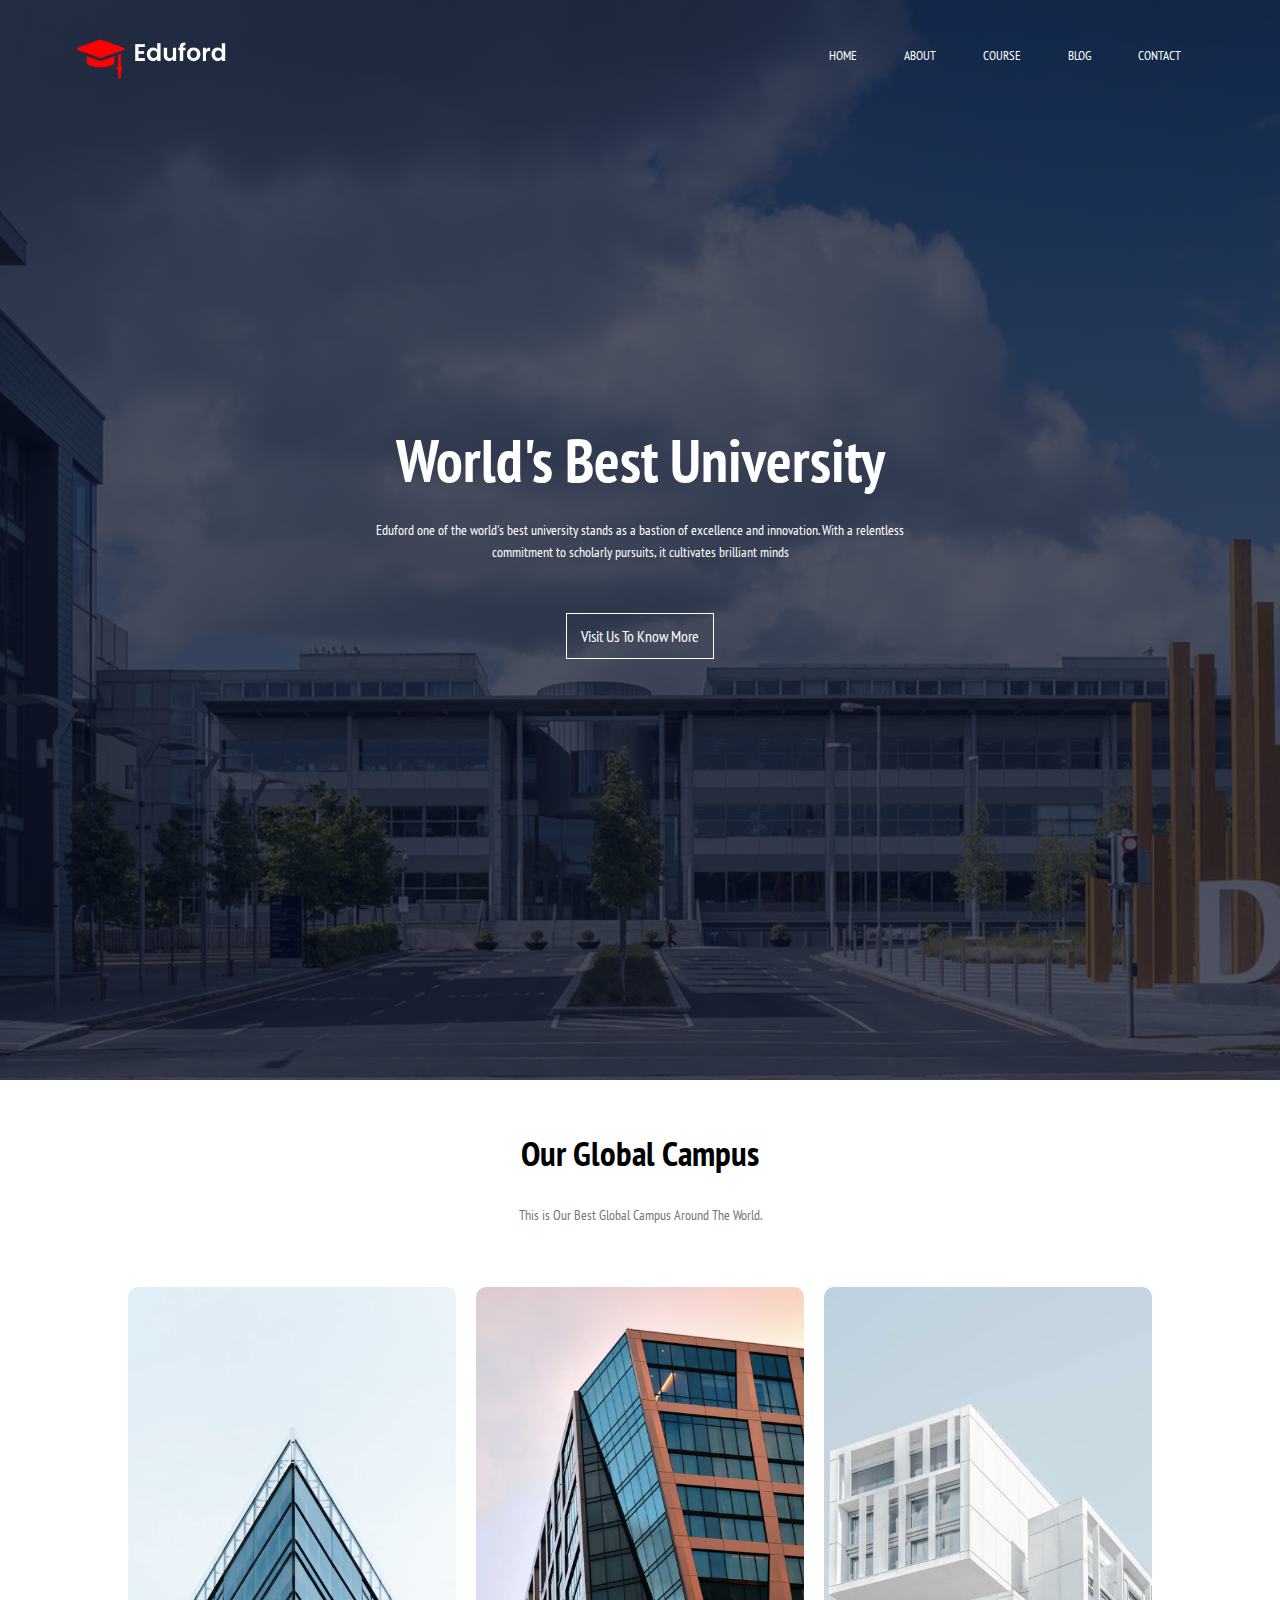
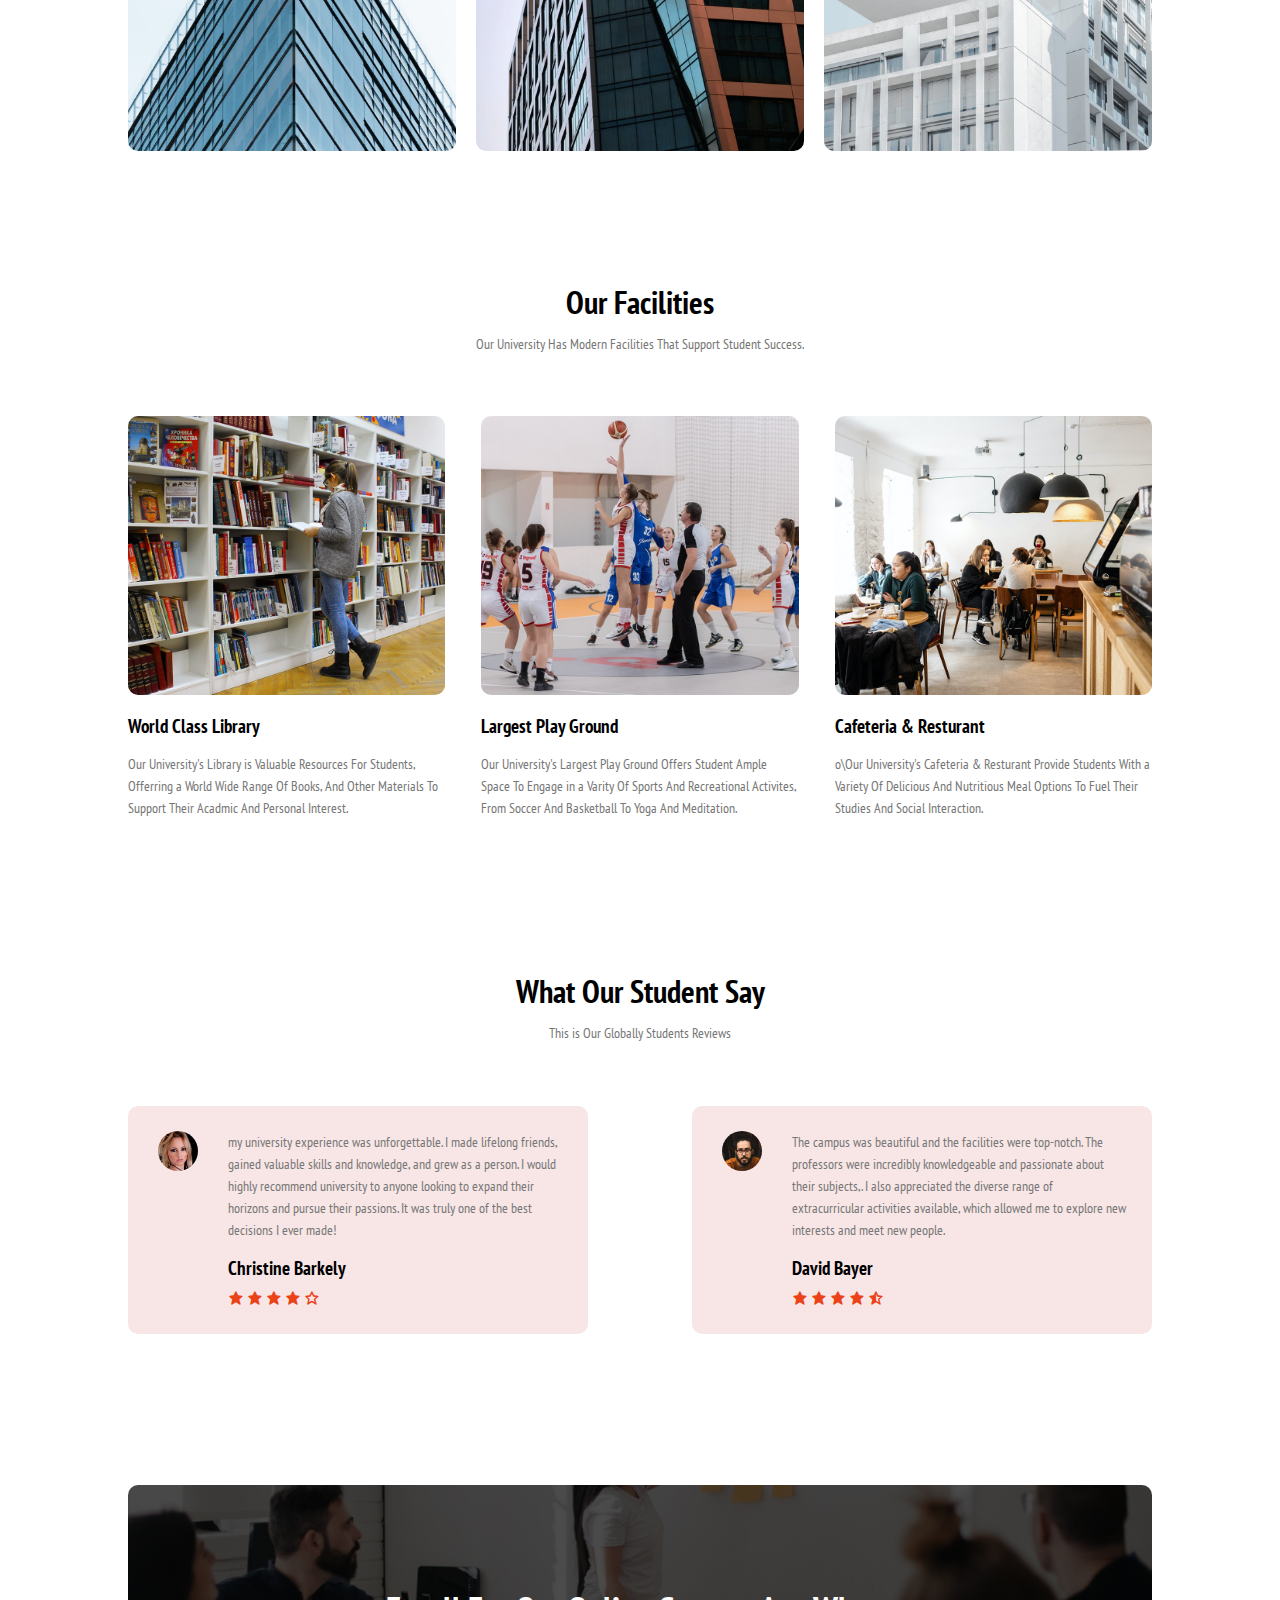
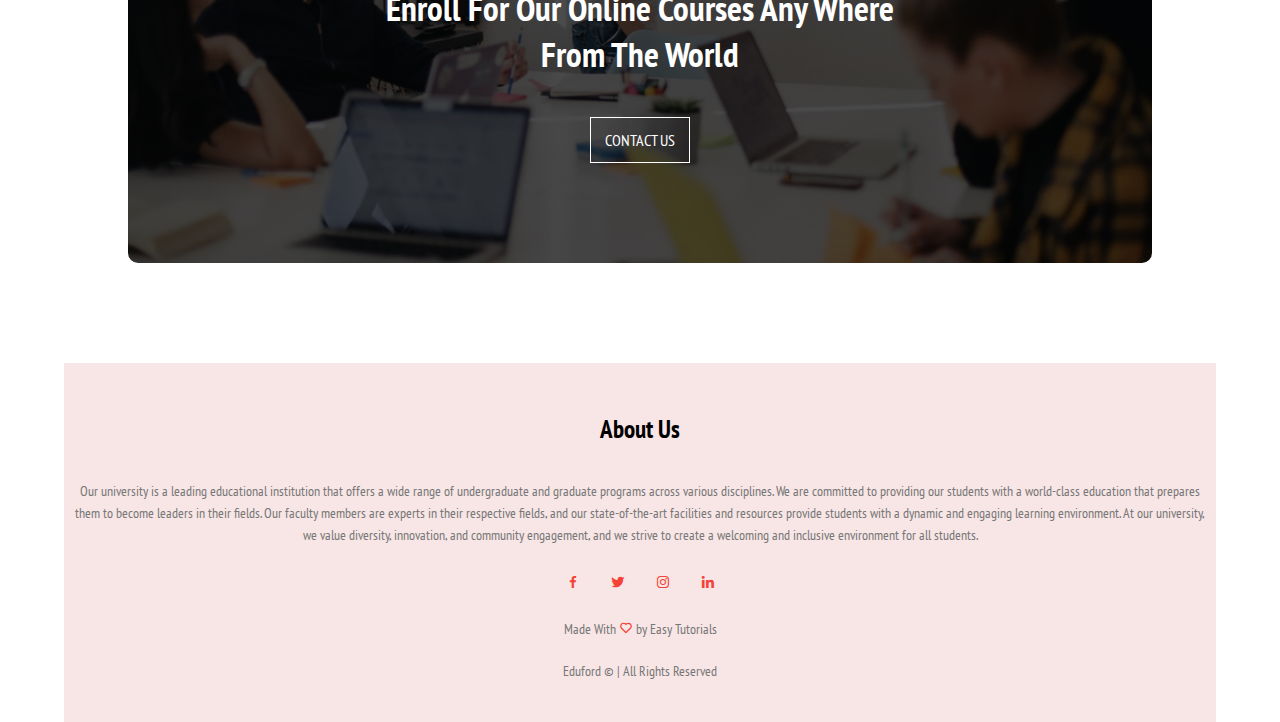
<file: index.html>
<!DOCTYPE html>
<html lang="en">

<head>
    <meta charset="UTF-8">
    <meta name="viewport" content="width=device-width, initial-scale=1.0">
    <link rel="stylesheet" href="index.css">
    <link rel="stylesheet" href="https://cdn.jsdelivr.net/npm/boxicons@latest/css/boxicons.min.css">
    <link href="https://fonts.googleapis.com/css2?family=PT+Sans+Narrow:wght@400;700&family=Roboto&display=swap"
        rel="stylesheet">
    <title>home</title>
</head>

<body>
    <!-- home -->

    <section class="header">
        <nav>
            <a href="index.html"><img src="img/logo.png" class="logo"></a>

            <ul class="navlist">
                <li><a href="index.html" target="_blank">HOME</a></li>
                <li><a href="about.html" target="_blank">ABOUT</a></li>
                <li><a href="course.html" target="_blank">COURSE</a></li>
                <li><a href="blog.html" target="_blank">BLOG</a></li>
                <li><a href="Contact.html" target="_blank">CONTACT</a></li>
            </ul>
            <div class="bx bx-menu" id="menu-icon"></div>
        </nav>

        <div class="text-box">
            <h1>World's Best University</h1>
            <p> Eduford one of the world's best university stands as a bastion of excellence and innovation. With a
                relentless
                <br> commitment to scholarly pursuits, it cultivates brilliant minds
            </p>
            <a href="" class="hero-btn"> Visit Us To Know More</a>
        </div>
    </section>

    <!-- home end -->





    <!-- campus -->
    <section class="campus">
        <h1>Our Global Campus</h1>
        <p>This is Our Best Global Campus Around The World.</p>

        <div class="row">
            <div class="campus-col">
                <img src="img/london.png" alt="london">
                <div class="layer">
                    <h3>LONDON</h3>
                </div>
            </div>
            <div class="campus-col">
                <img src="img/newyork.png" alt="london">
                <div class="layer">
                    <h3>NEW YORK</h3>
                </div>
            </div>
            <div class="campus-col">
                <img src="img/washington.png" alt="london">
                <div class="layer">
                    <h3>WASHINGTON</h3>
                </div>
            </div>
        </div>
    </section>


    <!-- facilities -->


    <section class="facilites">
        <h1>Our Facilities</h1>
        <p>Our University Has Modern Facilities That Support Student Success.</p>
        <div class="row">
            <div class="faci-col">
                <img src="img/library.png" alt="">
                <h3>World Class Library</h3>
                <p>Our University's Library is Valuable Resources For Students, Offerring a World Wide
                    Range Of Books, And Other Materials To Support Their Acadmic And Personal Interest.
                </p>
            </div>
            <div class="faci-col">
                <img src="img/basketball.png" alt="">
                <h3>Largest Play Ground</h3>
                <p>Our University's Largest Play Ground Offers Student Ample Space To Engage in a Varity Of
                    Sports And Recreational Activites, From Soccer And Basketball To Yoga And Meditation.
                </p>
            </div>
            <div class="faci-col">
                <img src="img/cafeteria.png" alt="">
                <h3>Cafeteria & Resturant</h3>
                <p>o\Our University's Cafeteria & Resturant Provide Students With a Variety Of Delicious And
                    Nutritious Meal Options To Fuel Their Studies And Social Interaction.
                </p>
            </div>
        </div>

    </section>




    <section class="test">
        <h1>What Our Student Say</h1>
        <p>This is Our Globally Students Reviews</p>

        <div class="row">
            <div class="test-col">
                <img src="img/user1.jpg" alt="">
                <div>
                    <p>my university experience was unforgettable. I made lifelong friends, gained valuable skills and
                        knowledge, and grew as a person. I would highly recommend university to anyone looking to expand
                        their horizons and pursue their passions. It was truly one of the best decisions I ever made!
                    </p>
                    <h3>Christine Barkely</h3>

                    <i class='bx bxs-star'></i>
                    <i class='bx bxs-star'></i>
                    <i class='bx bxs-star'></i> 
                    <i class='bx bxs-star'></i>
                    <i class='bx bx-star'></i>
                </div>
            </div>

            <div class="test-col">
                <img src="img/user2.jpg" alt="">
                <div>
                    <p> The campus was beautiful and the facilities were top-notch.
                        The professors were incredibly knowledgeable and passionate about their subjects,. I also appreciated the diverse range
                        of extracurricular activities available, which allowed me to explore new interests and meet new
                        people.

                    </p>
                    <h3>David Bayer</h3>
                    <i class='bx bxs-star'></i>
                    <i class='bx bxs-star'></i>
                    <i class='bx bxs-star'></i>
                    <i class='bx bxs-star'></i>
                    <i class='bx bxs-star-half'></i>
                </div>
            </div>
        </div>
    </section>



    <!-- cta -->
    <section class="cta">
        <h1>Enroll For Our Online Courses Any Where <br> From The World</h1>
        <a href="" class="hero-btn">CONTACT US</a>
    </section>


    <!-- footer -->
    <section class="footer">
        <h4>About Us</h4>
        <p>Our university is a leading educational institution that offers a wide range of undergraduate and graduate
            programs across various disciplines. We are committed to providing our students with a world-class education
            that prepares them to become leaders in their fields. Our faculty members are experts in their respective
            fields, and our state-of-the-art facilities and resources provide students with a dynamic and engaging
            learning environment. At our university, we value diversity, innovation, and community engagement, and we
            strive to create a welcoming and inclusive environment for all students.</p>
        <div class="icons">
            <i class='bx bxl-facebook'></i>
            <i class='bx bxl-twitter'></i>
            <i class='bx bxl-instagram'></i>
            <i class='bx bxl-linkedin'></i>
        </div>
        <p>Made With <i class='bx bx-heart'></i> by Easy Tutorials</p>
        <p>Eduford &copy; | All Rights Reserved</p>
    </section>

</body>
<script src="js/script.js"></script>

</html>
</file>
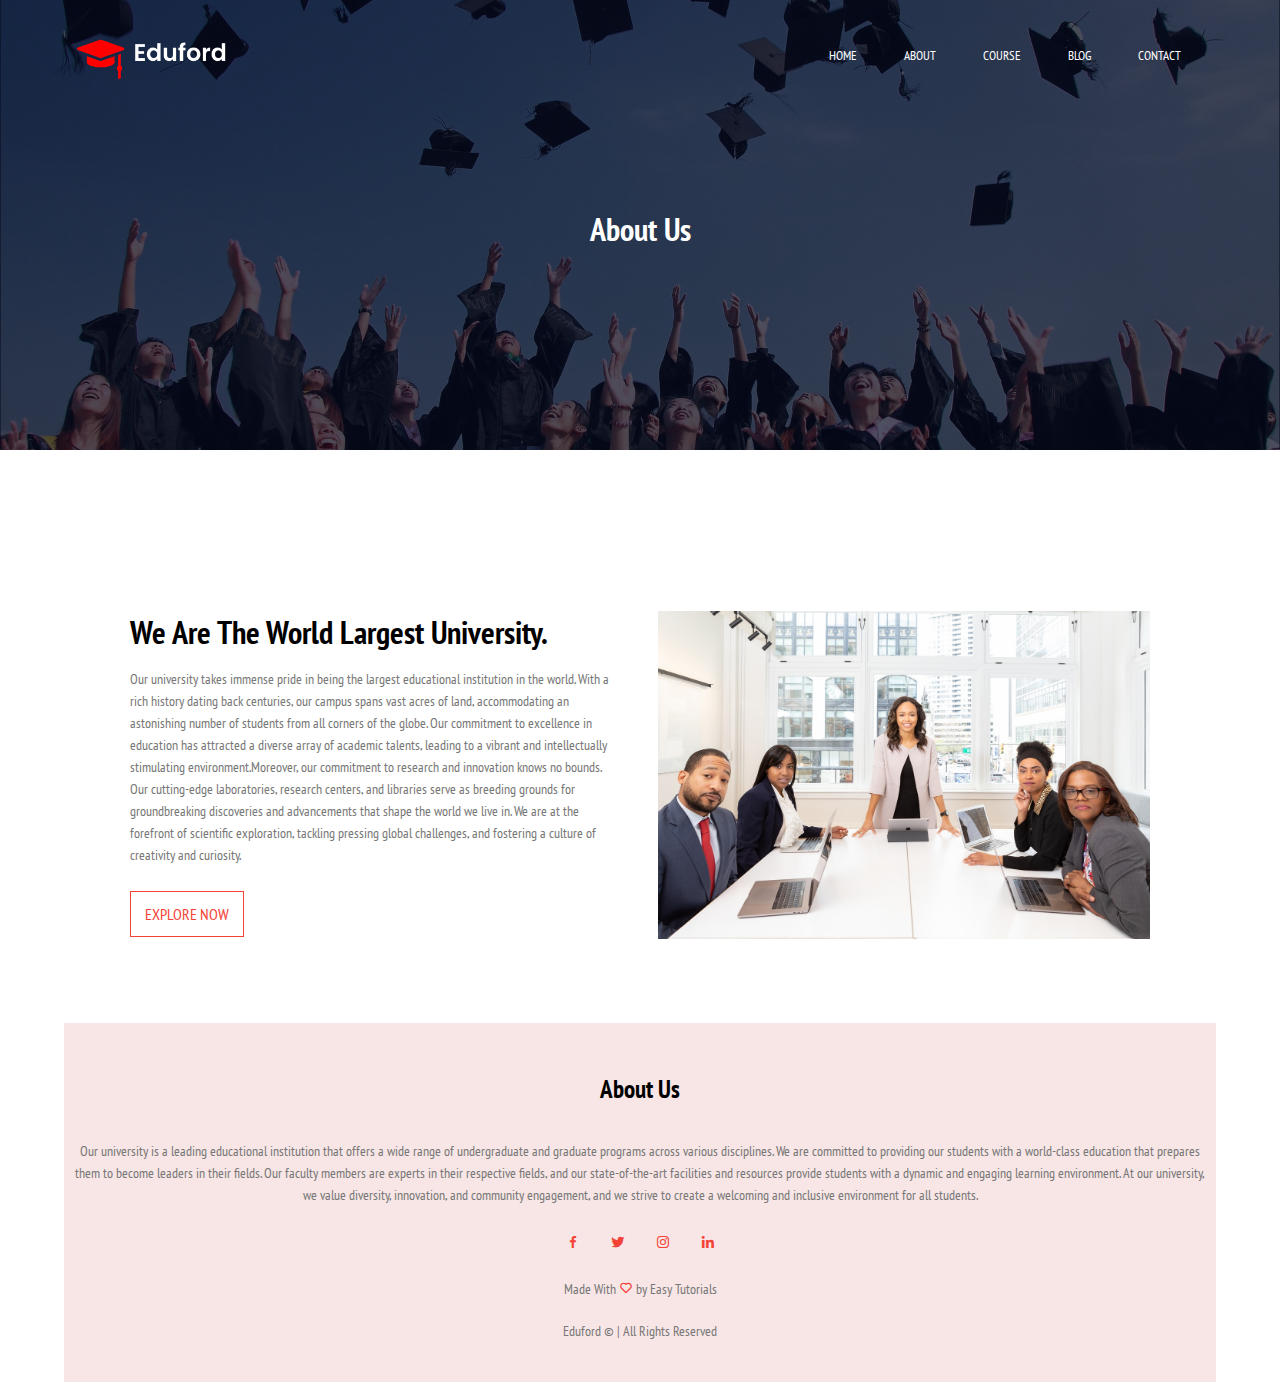
<file: about.html>
<!DOCTYPE html>
<html lang="en">

<head>
    <meta charset="UTF-8">
    <meta name="viewport" content="width=device-width, initial-scale=1.0">
    <link rel="stylesheet" href="index.css">
    <link rel="stylesheet" href="https://cdn.jsdelivr.net/npm/boxicons@latest/css/boxicons.min.css">
    <link href="https://fonts.googleapis.com/css2?family=PT+Sans+Narrow:wght@400;700&family=Roboto&display=swap"
        rel="stylesheet">
    <title>about</title>
</head>

<body>
    <!-- home -->

    <section class="sub-header">
        <nav>
            <a href="about.html"><img src="img/logo.png" class="logo"></a>

            <ul class="navlist">
                <li><a href="index.html" target="_blank">HOME</a></li>
                <li><a href="about.html" target="_blank">ABOUT</a></li>
                <li><a href="course.html" target="_blank">COURSE</a></li>
                <li><a href="blog.html" target="_blank">BLOG</a></li>
                <li><a href="Contact.html" target="_blank">CONTACT</a></li>
            </ul>

            <div class="bx bx-menu" id="menu-icon"></div>
        </nav>
        <h1>About Us</h1>
    </section>

    <!-- abou end -->

    <!-- abt content -->

    <section class="about-us">
        <div class="row">

            <div class="abt-col">
                <h1>We Are The World Largest University.</h1>
                <P>Our university takes immense pride in being the largest educational institution in the world. With a
                    rich history dating back centuries, our campus spans vast acres of land, accommodating an
                    astonishing number of students from all corners of the globe. Our commitment to excellence in
                    education has attracted a diverse array of academic talents, leading to a vibrant and intellectually
                    stimulating environment.Moreover, our commitment to research and innovation knows no bounds. Our
                    cutting-edge laboratories, research centers, and libraries serve as breeding grounds for
                    groundbreaking discoveries and advancements that shape the world we live in. We are at the forefront
                    of scientific exploration, tackling pressing global challenges, and fostering a culture of
                    creativity and curiosity.</P>
                <a href="" class="hero-btn red-btn">EXPLORE NOW</a>
            </div>
            <div class="abt-col">
                <img src="img/about.jpg" alt="">

            </div>
        </div>

    </section>





    <!-- footer -->
    <section class="footer">
        <h4>About Us</h4>
        <p>Our university is a leading educational institution that offers a wide range of undergraduate and graduate
            programs across various disciplines. We are committed to providing our students with a world-class education
            that prepares them to become leaders in their fields. Our faculty members are experts in their respective
            fields, and our state-of-the-art facilities and resources provide students with a dynamic and engaging
            learning environment. At our university, we value diversity, innovation, and community engagement, and we
            strive to create a welcoming and inclusive environment for all students.</p>
        <div class="icons">
            <i class='bx bxl-facebook'></i>
            <i class='bx bxl-twitter'></i>
            <i class='bx bxl-instagram'></i>
            <i class='bx bxl-linkedin'></i>
        </div>
        <p>Made With <i class='bx bx-heart'></i> by Easy Tutorials</p>
        <p>Eduford &copy; | All Rights Reserved</p>
    </section>

</body>
<script src="js/script.js"></script>

</html>
</file>
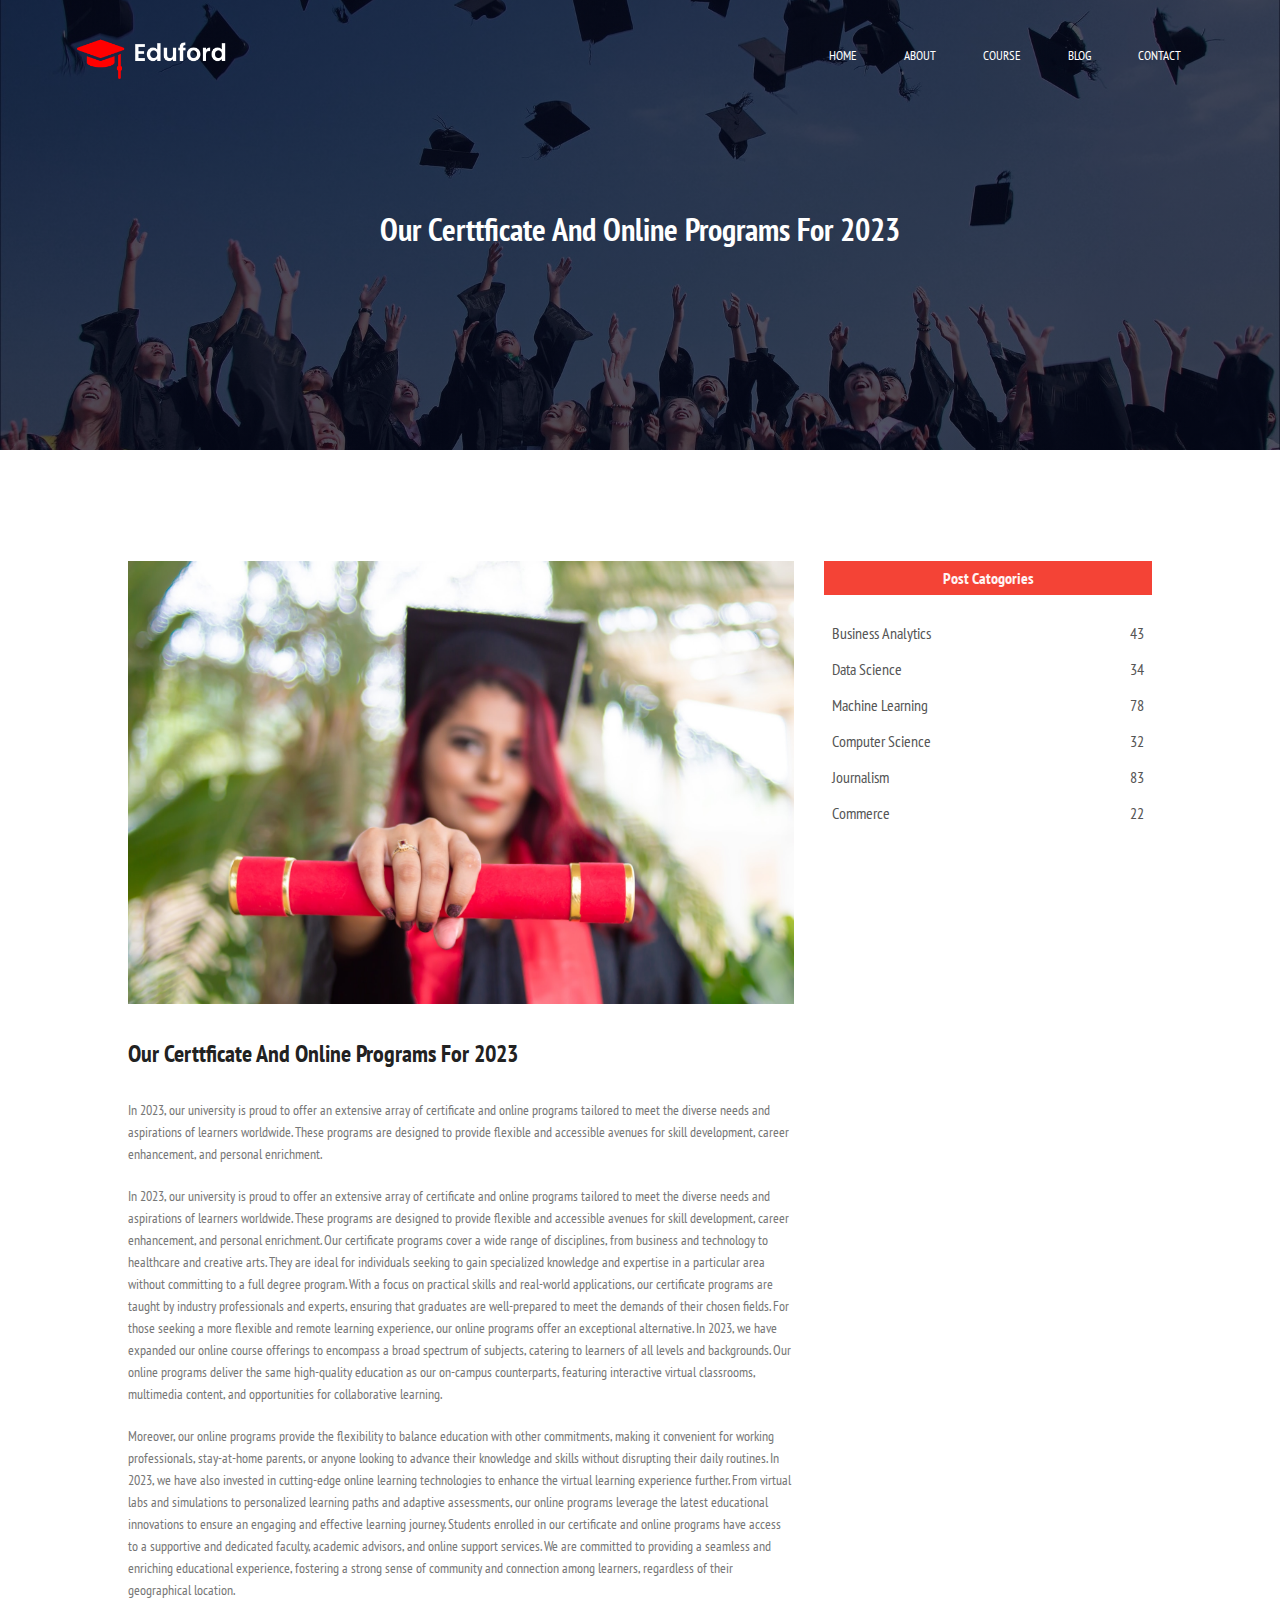
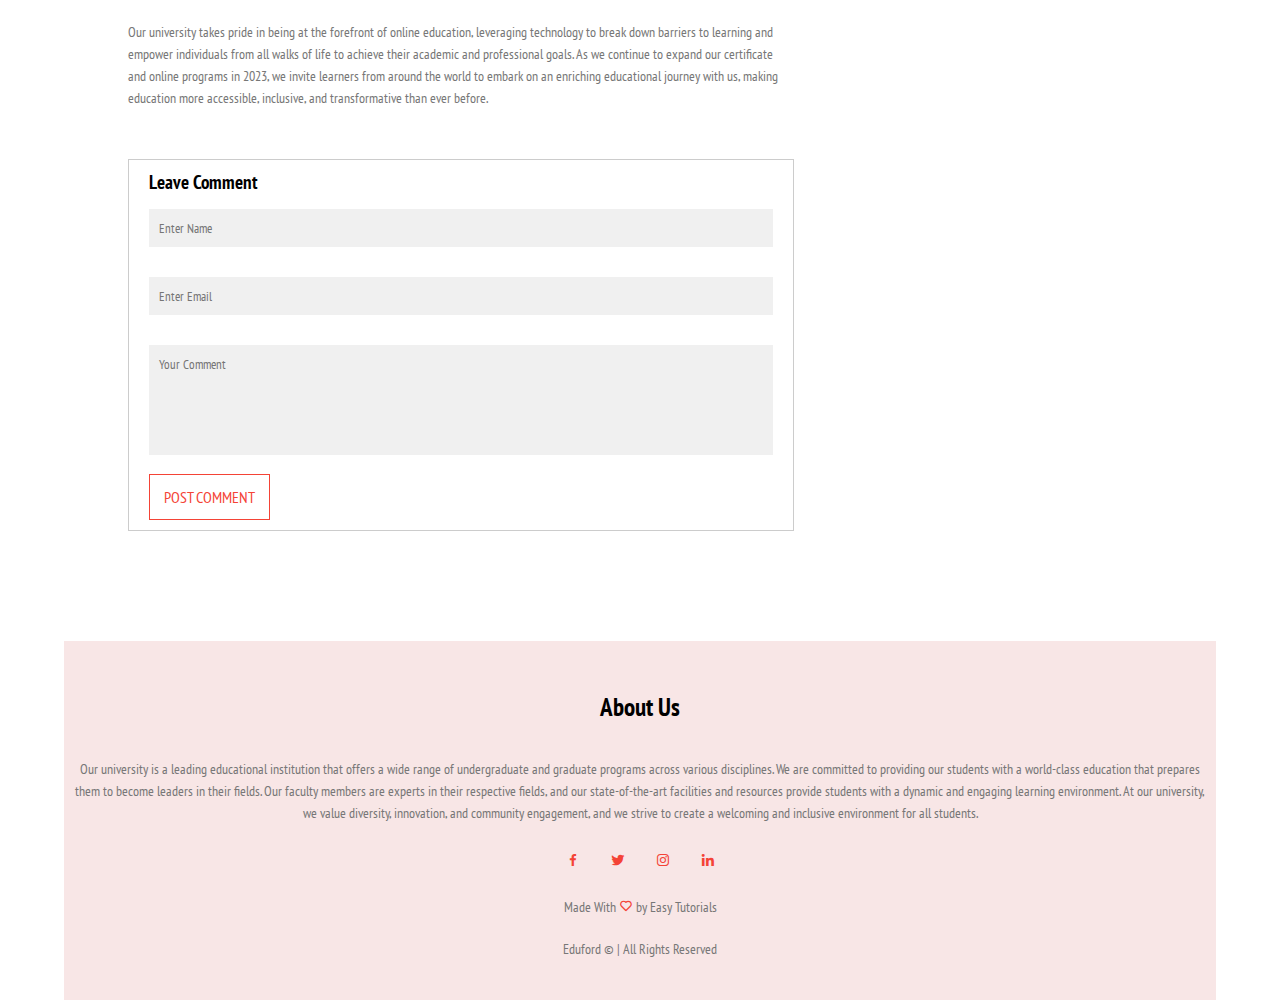
<file: blog.html>
<!DOCTYPE html>
<html lang="en">

<head>
    <meta charset="UTF-8">
    <meta name="viewport" content="width=device-width, initial-scale=1.0">
    <link rel="stylesheet" href="index.css">
    <link rel="stylesheet" href="https://cdn.jsdelivr.net/npm/boxicons@latest/css/boxicons.min.css">
    <link href="https://fonts.googleapis.com/css2?family=PT+Sans+Narrow:wght@400;700&family=Roboto&display=swap"
        rel="stylesheet">
    <title>blog</title>
</head>

<body>
    <!-- home -->

    <section class="sub-header">
        <nav>
            <a href="course.html"><img src="img/logo.png" class="logo"></a>

            <ul class="navlist">
                <li><a href="index.html" target="_blank">HOME</a></li>
                <li><a href="about.html" target="_blank">ABOUT</a></li>
                <li><a href="course.html" target="_blank">COURSE</a></li>
                <li><a href="blog.html" target="_blank">BLOG</a></li>
                <li><a href="Contact.html" target="_blank">CONTACT</a></li>
            </ul>
            <div class="bx bx-menu" id="menu-icon"></div>
        </nav>
        <h1>Our Certtficate And Online Programs For 2023</h1>
    </section>


    <!-- blog page content -->

    <div class="blog-content">
        <div class="row">
            <div class="blog-left">
                <img src="img/certificate.jpg" alt="">
                <h2>Our Certtficate And Online Programs For 2023</h2>

                <p> In 2023, our university is proud to offer an extensive array of certificate and online programs
                    tailored to meet the diverse needs and aspirations of learners worldwide. These programs are
                    designed to provide flexible and accessible avenues for skill development, career enhancement, and
                    personal enrichment.</p>
                <br>
                <p>

                    In 2023, our university is proud to offer an extensive array of certificate and online programs
                    tailored to meet the diverse needs and aspirations of learners worldwide. These programs are
                    designed to provide flexible and accessible avenues for skill development, career enhancement, and
                    personal enrichment.

                    Our certificate programs cover a wide range of disciplines, from business and technology to
                    healthcare and creative arts. They are ideal for individuals seeking to gain specialized knowledge
                    and expertise in a particular area without committing to a full degree program. With a focus on
                    practical skills and real-world applications, our certificate programs are taught by industry
                    professionals and experts, ensuring that graduates are well-prepared to meet the demands of their
                    chosen fields.

                    For those seeking a more flexible and remote learning experience, our online programs offer an
                    exceptional alternative. In 2023, we have expanded our online course offerings to encompass a broad
                    spectrum of subjects, catering to learners of all levels and backgrounds. Our online programs
                    deliver the same high-quality education as our on-campus counterparts, featuring interactive virtual
                    classrooms, multimedia content, and opportunities for collaborative learning.
                </p>
                <br>
                <p>
                    Moreover, our online programs provide the flexibility to balance education with other commitments,
                    making it convenient for working professionals, stay-at-home parents, or anyone looking to advance
                    their knowledge and skills without disrupting their daily routines.

                    In 2023, we have also invested in cutting-edge online learning technologies to enhance the virtual
                    learning experience further. From virtual labs and simulations to personalized learning paths and
                    adaptive assessments, our online programs leverage the latest educational innovations to ensure an
                    engaging and effective learning journey.

                    Students enrolled in our certificate and online programs have access to a supportive and dedicated
                    faculty, academic advisors, and online support services. We are committed to providing a seamless
                    and enriching educational experience, fostering a strong sense of community and connection among
                    learners, regardless of their geographical location.
                </p>
                <br>
                <p>Our university takes pride in being at the forefront of online education, leveraging technology to
                    break down barriers to learning and empower individuals from all walks of life to achieve their
                    academic and professional goals.

                    As we continue to expand our certificate and online programs in 2023, we invite learners from around
                    the world to embark on an enriching educational journey with us, making education more accessible,
                    inclusive, and transformative than ever before.</p>
                <div class="comment-box">
                    <h3>Leave Comment</h3>
                    <form action="" class="comment-form">
                        <input type="text" placeholder="Enter Name">
                        <input type="email" placeholder="Enter Email">
                        <textarea rows="5" placeholder="Your Comment"></textarea>
                        <button class="hero-btn red-btn">POST COMMENT</button>
                    </form>
                </div>
            </div>

            <div class="blog-right">
                <h3>Post Catogories</h3>
                <div>
                    <span>Business Analytics</span>
                    <span>43</span>
                </div>
                <div>
                    <span>Data Science</span>
                    <span>34</span>
                </div>
                <div>
                    <span>Machine Learning</span>
                    <span>78</span>
                </div>
                <div>
                    <span>Computer Science</span>
                    <span>32</span>
                </div>
                <div>
                    <span>Journalism</span>
                    <span>83</span>
                </div>
                <div>
                    <span>Commerce</span>
                    <span>22</span>
                </div>
            </div>

        </div>
    </div>



    <!-- footer -->
    <section class="footer">
        <h4>About Us</h4>
        <p>Our university is a leading educational institution that offers a wide range of undergraduate and graduate
            programs across various disciplines. We are committed to providing our students with a world-class education
            that prepares them to become leaders in their fields. Our faculty members are experts in their respective
            fields, and our state-of-the-art facilities and resources provide students with a dynamic and engaging
            learning environment. At our university, we value diversity, innovation, and community engagement, and we
            strive to create a welcoming and inclusive environment for all students.</p>
        <div class="icons">
            <i class='bx bxl-facebook'></i>
            <i class='bx bxl-twitter'></i>
            <i class='bx bxl-instagram'></i>
            <i class='bx bxl-linkedin'></i>
        </div>
        <p>Made With <i class='bx bx-heart'></i> by Easy Tutorials</p>
        <p>Eduford &copy; | All Rights Reserved</p>
    </section>
    </section>

</body>
<script src="js/script.js"></script>

</html>
</file>
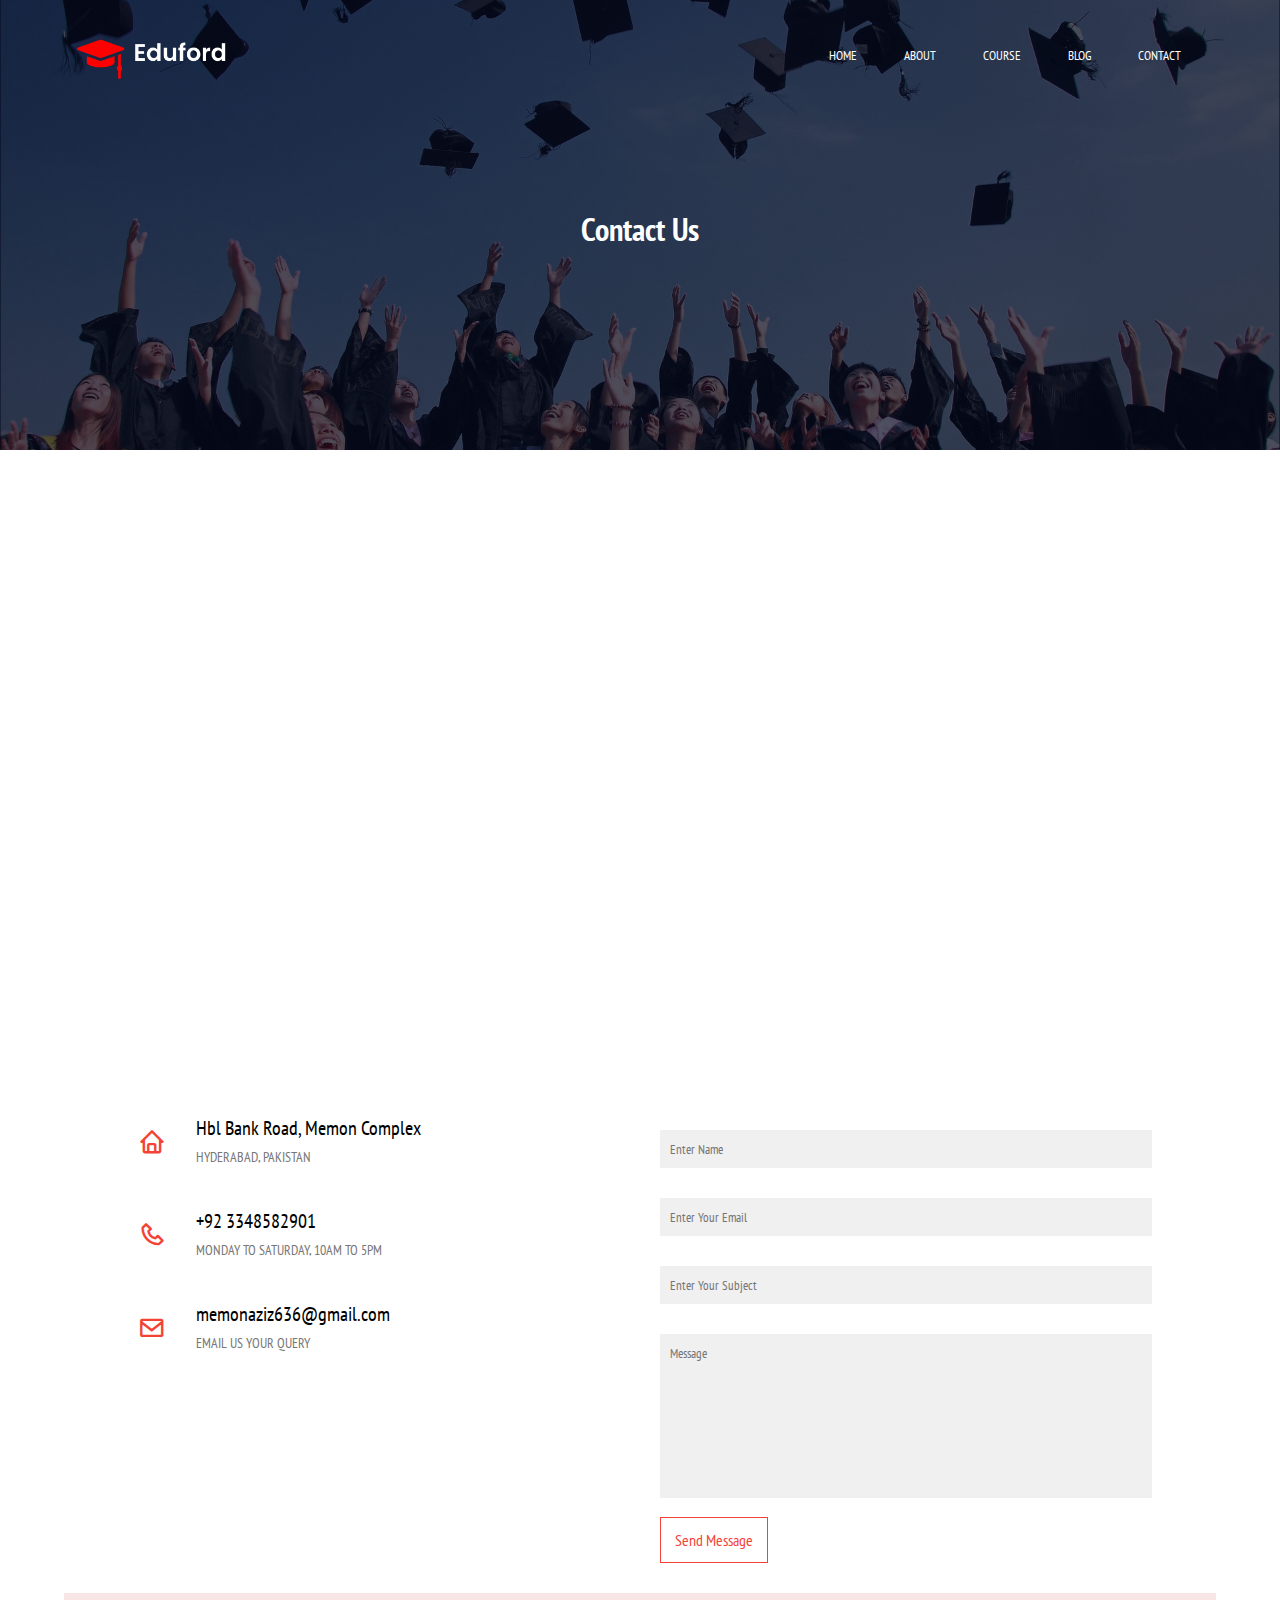
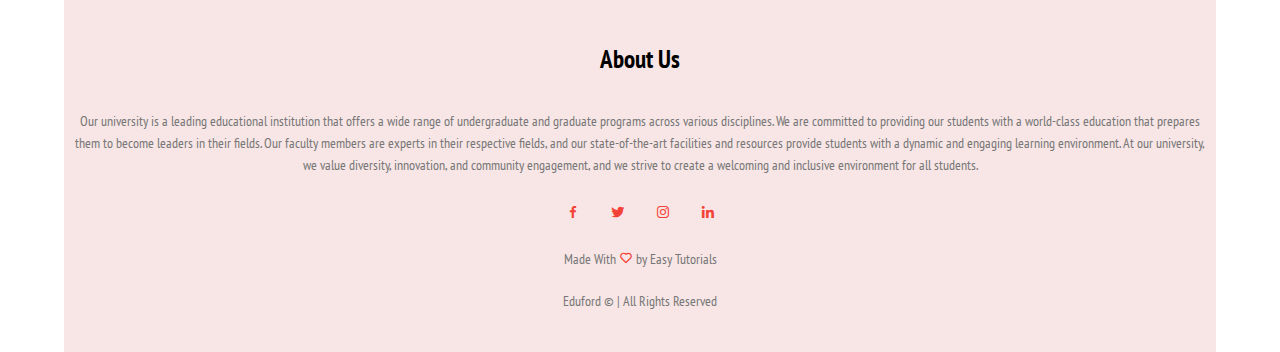
<file: contact-us.html.html>
<!DOCTYPE html>
<html lang="en">

<head>
    <meta charset="UTF-8">
    <meta name="viewport" content="width=device-width, initial-scale=1.0">
    <link rel="stylesheet" href="index.css">
    <link rel="stylesheet" href="https://cdn.jsdelivr.net/npm/boxicons@latest/css/boxicons.min.css">
    <link href="https://fonts.googleapis.com/css2?family=PT+Sans+Narrow:wght@400;700&family=Roboto&display=swap"
        rel="stylesheet">
    <title>contact</title>
</head>

<body>
    <!-- home -->

    <section class="sub-header">
        <nav>
            <a href="about.html"><img src="img/logo.png" class="logo"></a>

            <ul class="navlist">
                <li><a href="index.html" target="_blank">HOME</a></li>
                <li><a href="about.html" target="_blank">ABOUT</a></li>
                <li><a href="course.html" target="_blank">COURSE</a></li>
                <li><a href="blog.html" target="_blank">BLOG</a></li>
                <li><a href="Contact.html" target="_blank">CONTACT</a></li>
            </ul>
            <div class="bx bx-menu" id="menu-icon"></div>
        </nav>
        <h1>Contact Us</h1>
    </section>

    <section class="location">
        <iframe
            src="https://www.google.com/maps/embed?pb=!1m14!1m12!1m3!1d3604.159983152857!2d68.37241937457316!3d25.399454873480316!2m3!1f0!2f0!3f0!3m2!1i1024!2i768!4f13.1!5e0!3m2!1sen!2s!4v1689133303751!5m2!1sen!2s"
            width="600" height="450" style="border:0;" allowfullscreen="" loading="lazy"
            referrerpolicy="no-referrer-when-downgrade"></iframe>
    </section>



    <section class="cont-us">
        <div class="row">
            <div class="contact-col">
                <div>
                    <i class='bx bx-home'></i>
                    <span>
                        <h5>Hbl Bank Road, Memon Complex</h5>
                        <p>HYDERABAD, PAKISTAN</p>
                    </span>
                </div>
                <div>
                    <i class='bx bx-phone'></i>
                    <span>
                        <h5>+92 3348582901</h5>
                        <p>MONDAY TO SATURDAY, 10AM TO 5PM</p>
                    </span>
                </div>
                <div>
                    <i class='bx bx-envelope'></i>
                    <span>
                        <h5>memonaziz636@gmail.com</h5>
                        <p>EMAIL US YOUR QUERY</p>
                    </span>
                </div>
            </div>
            <div class="contact-col">
    
                <form action="" class="comment-form">
                    
                    <input type="text" placeholder="Enter Name" required>
                    <input type="email" placeholder="Enter Your Email" required>
                    <input type="text" placeholder="Enter Your Subject" required>
                    <textarea rows="8" placeholder="Message" required></textarea>
                    <a href="" class="hero-btn red-btn">Send Message</a>
                
                </form>
        </div>
    </section>












    <section class="footer">
        <h4>About Us</h4>
        <p>Our university is a leading educational institution that offers a wide range of undergraduate and graduate
            programs across various disciplines. We are committed to providing our students with a world-class education
            that prepares them to become leaders in their fields. Our faculty members are experts in their respective
            fields, and our state-of-the-art facilities and resources provide students with a dynamic and engaging
            learning environment. At our university, we value diversity, innovation, and community engagement, and we
            strive to create a welcoming and inclusive environment for all students.</p>
        <div class="icons">
            <i class='bx bxl-facebook'></i>
            <i class='bx bxl-twitter'></i>
            <i class='bx bxl-instagram'></i>
            <i class='bx bxl-linkedin'></i>
        </div>
        <p>Made With <i class='bx bx-heart'></i> by Easy Tutorials</p>
        <p>Eduford &copy; | All Rights Reserved</p>
    </section>
</body>
<script src="js/script.js"></script>

</html>
</file>
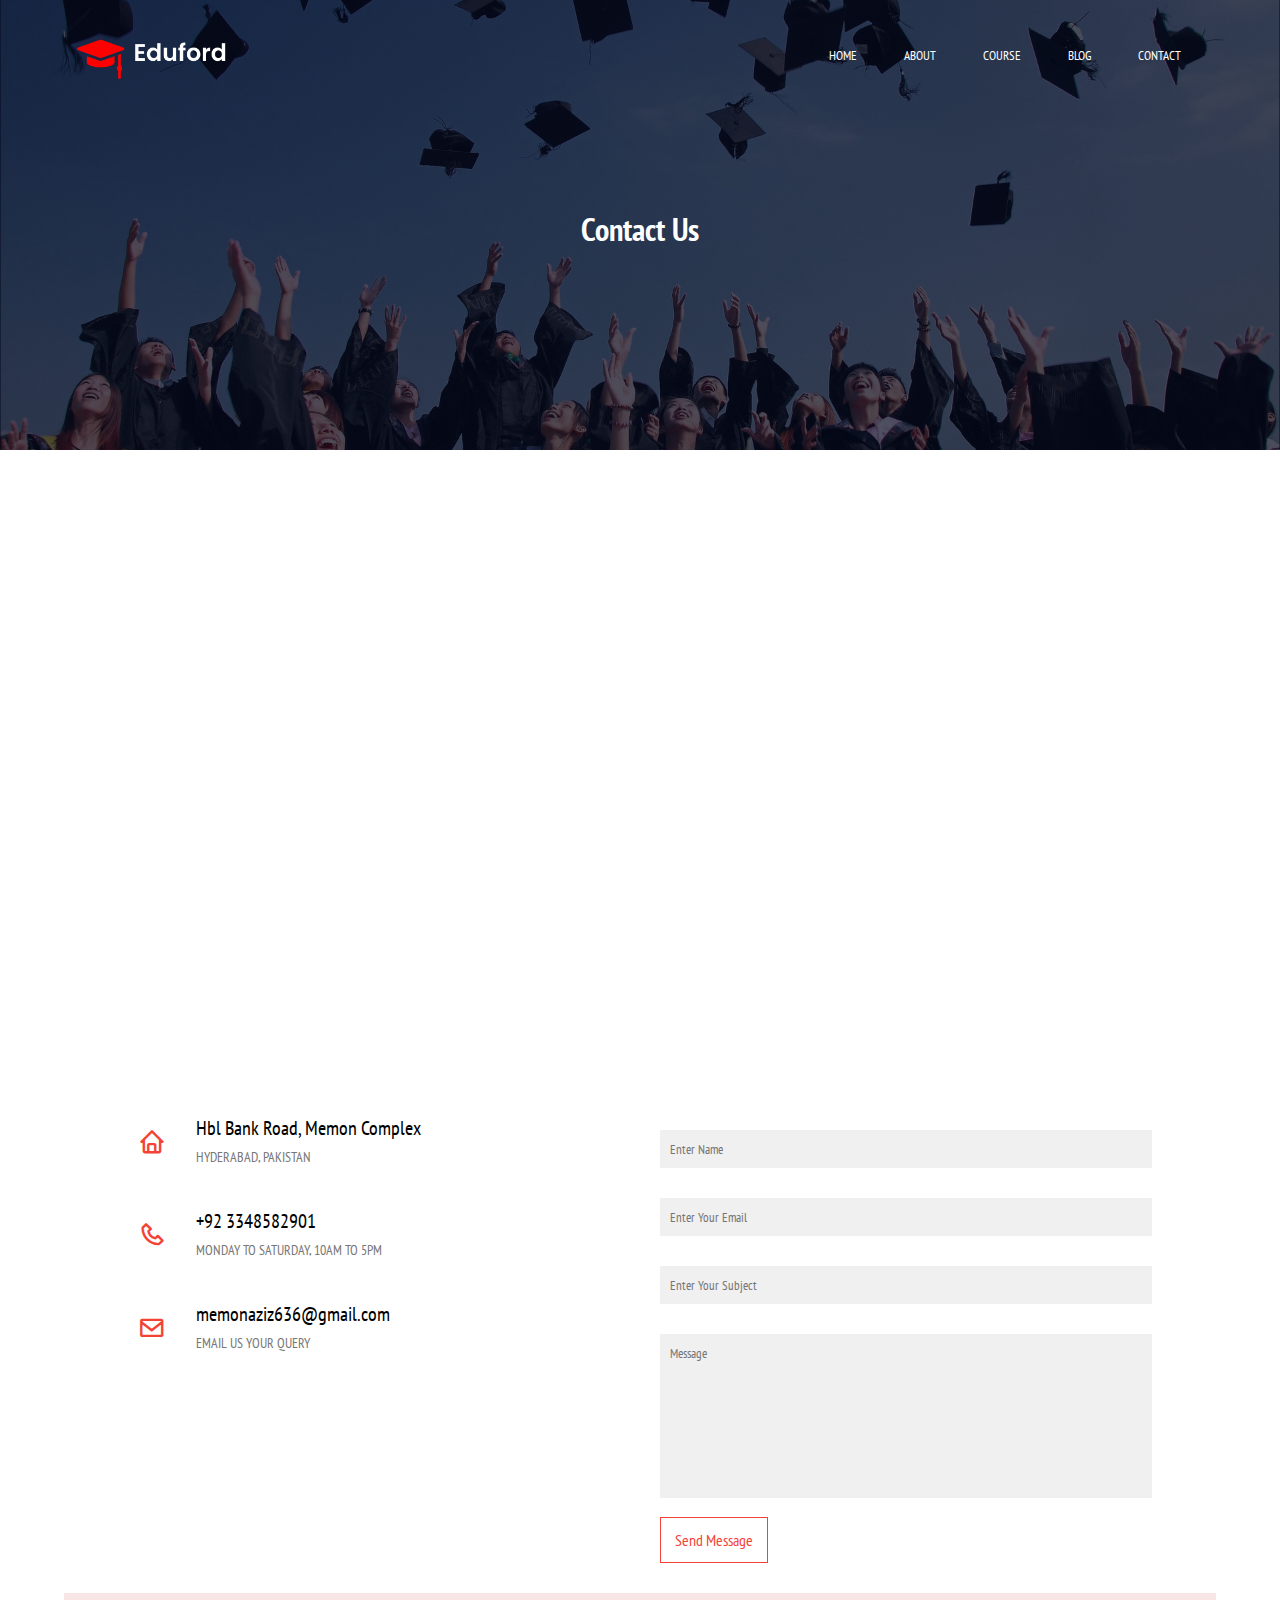
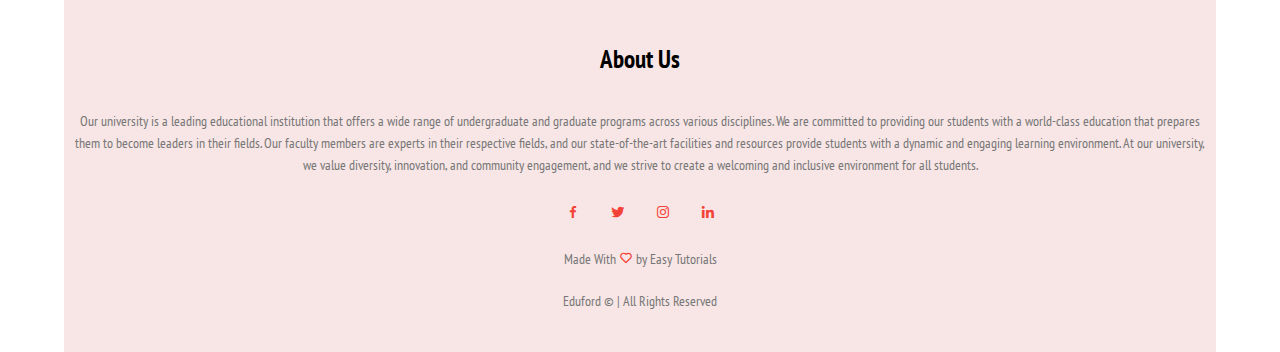
<file: contact.html>
<!DOCTYPE html>
<html lang="en">

<head>
    <meta charset="UTF-8">
    <meta name="viewport" content="width=device-width, initial-scale=1.0">
    <link rel="stylesheet" href="index.css">
    <link rel="stylesheet" href="https://cdn.jsdelivr.net/npm/boxicons@latest/css/boxicons.min.css">
    <link href="https://fonts.googleapis.com/css2?family=PT+Sans+Narrow:wght@400;700&family=Roboto&display=swap"
        rel="stylesheet">
    <title>contact</title>
</head>

<body>
    <!-- home -->

    <section class="sub-header">
        <nav>
            <a href="about.html"><img src="img/logo.png" class="logo"></a>

            <ul class="navlist">
                <li><a href="index.html" target="_blank">HOME</a></li>
                <li><a href="about.html" target="_blank">ABOUT</a></li>
                <li><a href="course.html" target="_blank">COURSE</a></li>
                <li><a href="blog.html" target="_blank">BLOG</a></li>
                <li><a href="Contact.html" target="_blank">CONTACT</a></li>
            </ul>
            <div class="bx bx-menu" id="menu-icon"></div>
        </nav>
        <h1>Contact Us</h1>
    </section>

    <section class="location">
        <iframe
            src="https://www.google.com/maps/embed?pb=!1m14!1m12!1m3!1d3604.159983152857!2d68.37241937457316!3d25.399454873480316!2m3!1f0!2f0!3f0!3m2!1i1024!2i768!4f13.1!5e0!3m2!1sen!2s!4v1689133303751!5m2!1sen!2s"
            width="600" height="450" style="border:0;" allowfullscreen="" loading="lazy"
            referrerpolicy="no-referrer-when-downgrade"></iframe>
    </section>



    <section class="cont-us">
        <div class="row">
            <div class="contact-col">
                <div>
                    <i class='bx bx-home'></i>
                    <span>
                        <h5>Hbl Bank Road, Memon Complex</h5>
                        <p>HYDERABAD, PAKISTAN</p>
                    </span>
                </div>
                <div>
                    <i class='bx bx-phone'></i>
                    <span>
                        <h5>+92 3348582901</h5>
                        <p>MONDAY TO SATURDAY, 10AM TO 5PM</p>
                    </span>
                </div>
                <div>
                    <i class='bx bx-envelope'></i>
                    <span>
                        <h5>memonaziz636@gmail.com</h5>
                        <p>EMAIL US YOUR QUERY</p>
                    </span>
                </div>
            </div>
            <div class="contact-col">
    
                <form action="" class="comment-form">
                    
                    <input type="text" placeholder="Enter Name" required>
                    <input type="email" placeholder="Enter Your Email" required>
                    <input type="text" placeholder="Enter Your Subject" required>
                    <textarea rows="8" placeholder="Message" required></textarea>
                    <a href="" class="hero-btn red-btn">Send Message</a>
                
                </form>
        </div>
    </section>












    <section class="footer">
        <h4>About Us</h4>
        <p>Our university is a leading educational institution that offers a wide range of undergraduate and graduate
            programs across various disciplines. We are committed to providing our students with a world-class education
            that prepares them to become leaders in their fields. Our faculty members are experts in their respective
            fields, and our state-of-the-art facilities and resources provide students with a dynamic and engaging
            learning environment. At our university, we value diversity, innovation, and community engagement, and we
            strive to create a welcoming and inclusive environment for all students.</p>
        <div class="icons">
            <i class='bx bxl-facebook'></i>
            <i class='bx bxl-twitter'></i>
            <i class='bx bxl-instagram'></i>
            <i class='bx bxl-linkedin'></i>
        </div>
        <p>Made With <i class='bx bx-heart'></i> by Easy Tutorials</p>
        <p>Eduford &copy; | All Rights Reserved</p>
    </section>
</body>
<script src="js/script.js"></script>

</html>
</file>
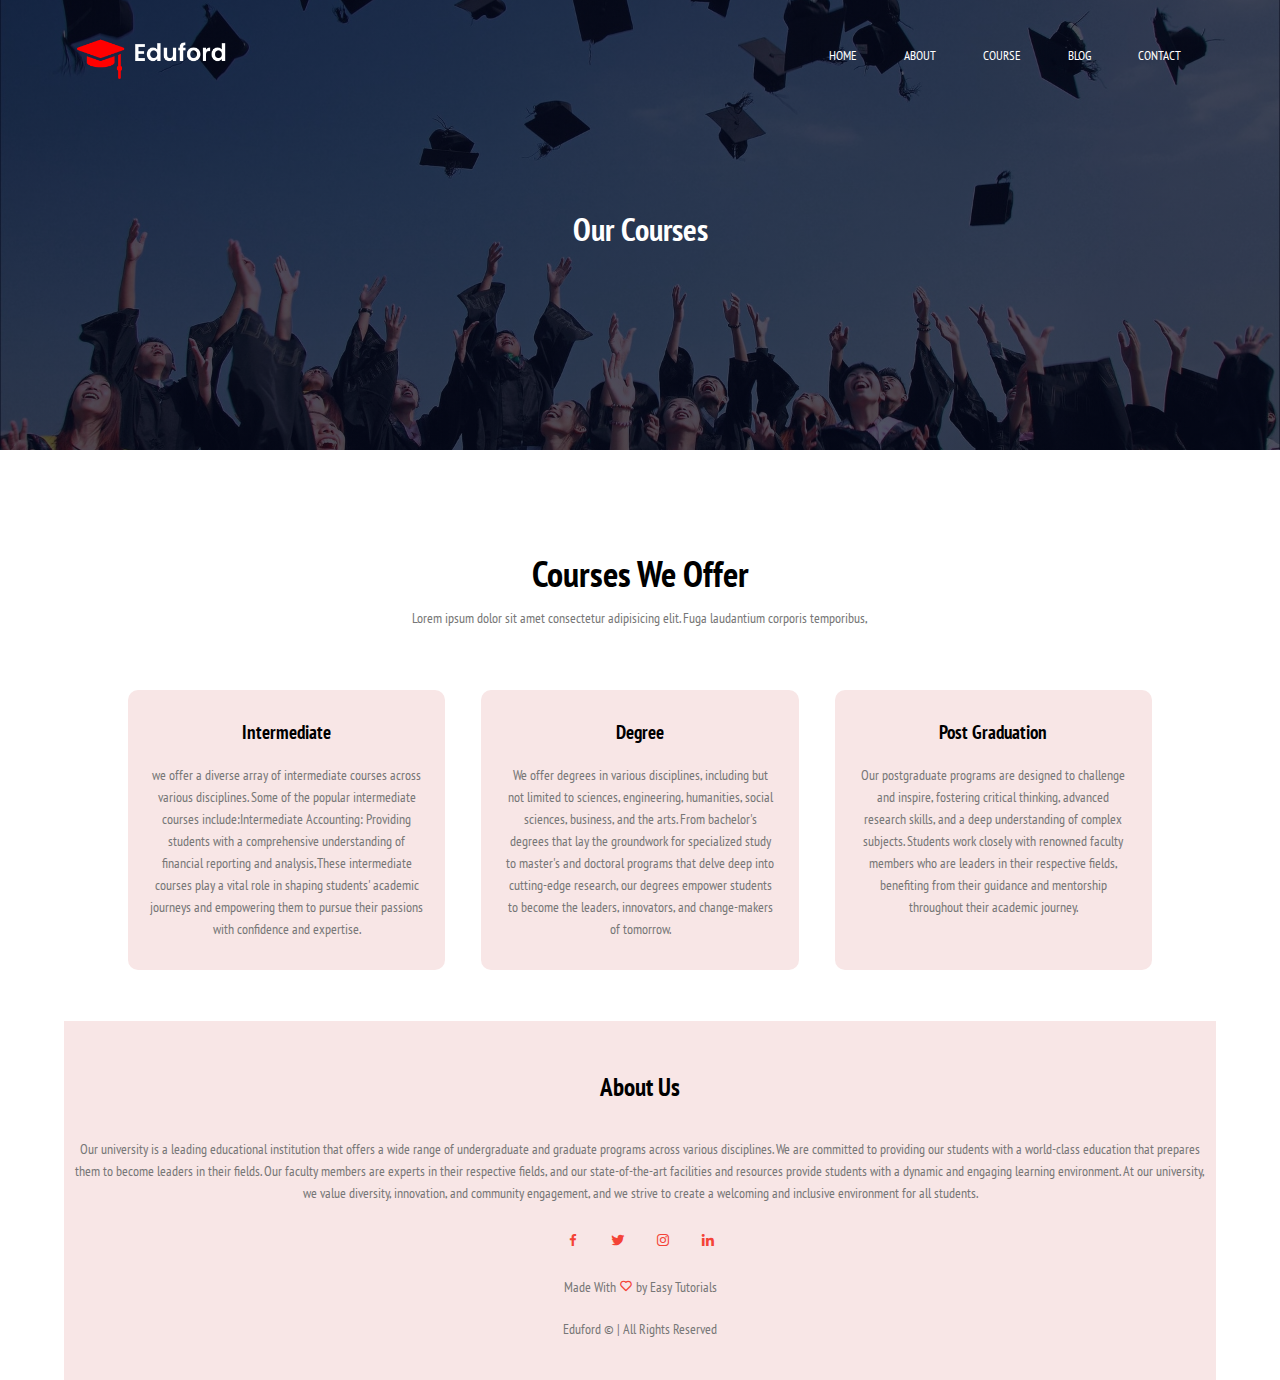
<file: course.html>
<!DOCTYPE html>
<html lang="en">

<head>
    <meta charset="UTF-8">
    <meta name="viewport" content="width=device-width, initial-scale=1.0">
    <link rel="stylesheet" href="index.css">
    <link rel="stylesheet" href="https://cdn.jsdelivr.net/npm/boxicons@latest/css/boxicons.min.css">
    <link href="https://fonts.googleapis.com/css2?family=PT+Sans+Narrow:wght@400;700&family=Roboto&display=swap"
        rel="stylesheet">
    <title>course</title>
</head>

<body>
    <!-- home -->

    <section class="sub-header">
        <nav>
            <a href="course.html"><img src="img/logo.png" class="logo"></a>

            <ul class="navlist">
                <li><a href="index.html" target="_blank">HOME</a></li>
                <li><a href="about.html" target="_blank">ABOUT</a></li>
                <li><a href="course.html" target="_blank">COURSE</a></li>
                <li><a href="blog.html" target="_blank">BLOG</a></li>
                <li><a href="Contact.html" target="_blank">CONTACT</a></li>
            </ul>
            <div class="bx bx-menu" id="menu-icon"></div>
        </nav>
        <h1>Our Courses</h1>
    </section>

    <!--  course -->
    <section class="course">
        <h1>Courses We Offer</h1>
        <p>Lorem ipsum dolor sit amet consectetur adipisicing elit. Fuga laudantium corporis temporibus,</p>

        <div class="row">
            <div class="course-col">
                <h3>Intermediate</h3>
                <p> we offer a diverse array of intermediate courses across various disciplines. Some
                    of the popular intermediate courses include:Intermediate Accounting: Providing students with a
                    comprehensive understanding of financial reporting and analysis,These intermediate courses play a vital role in shaping
                    students' academic journeys and empowering them to pursue their passions with confidence and
                    expertise.
                </p>
            </div>
            <div class="course-col">
                <h3>Degree</h3>
                <p>We offer degrees in various disciplines, including but not limited to sciences, engineering,
                    humanities, social sciences, business, and the arts. From bachelor's degrees that lay the groundwork
                    for specialized study to master's and doctoral programs that delve deep into cutting-edge research,
                    our degrees empower students to become the leaders, innovators, and change-makers of tomorrow.</p>
            </div>
            <div class="course-col">
                <h3>Post Graduation</h3>
                <p>Our postgraduate programs are designed to challenge and inspire, fostering critical thinking,
                    advanced research skills, and a deep understanding of complex subjects. Students work closely with
                    renowned faculty members who are leaders in their respective fields, benefiting from their guidance
                    and mentorship throughout their academic journey.</p>
            </div>
        </div>
    </section>







    <!-- footer -->
    <section class="footer">
        <h4>About Us</h4>
        <p>Our university is a leading educational institution that offers a wide range of undergraduate and graduate
            programs across various disciplines. We are committed to providing our students with a world-class education
            that prepares them to become leaders in their fields. Our faculty members are experts in their respective
            fields, and our state-of-the-art facilities and resources provide students with a dynamic and engaging
            learning environment. At our university, we value diversity, innovation, and community engagement, and we
            strive to create a welcoming and inclusive environment for all students.</p>
        <div class="icons">
            <i class='bx bxl-facebook'></i>
            <i class='bx bxl-twitter'></i>
            <i class='bx bxl-instagram'></i>
            <i class='bx bxl-linkedin'></i>
        </div>
        <p>Made With <i class='bx bx-heart'></i> by Easy Tutorials</p>
        <p>Eduford &copy; | All Rights Reserved</p>
    </section>

</body>
<script src="js/script.js"></script>

</html>
</file>
<file: index.css>
* {
    margin: 0;
    padding: 0;
    font-family: 'PT Sans Narrow', sans-serif;
    scroll-behavior: smooth;

}

.header {
    background-image: linear-gradient(rgba(4, 9, 30, 0.7), rgba(4, 9, 30, 0.7)), url(img/banner.png);
    background-position: center;
    background-size: cover;
    width: 100%;
    min-height: 120vh;
}


nav {
    display: flex;
    justify-content: space-between;
    align-items: center;
    padding: 2% 6%;
}

nav img {
    width: 150px;
    margin-top: 10px;
}

.navlist {
    flex: 1;
    text-align: right;
}

.navlist li {
    list-style: none;
    display: inline-block;
    padding: 8px 22px;
    position: relative;
}

.navlist li a {
    color: white;
    text-decoration: none;
    font-size: 13px;
}

.navlist li:hover {
    background-color: #f44336;
    border-radius: 100px;
    cursor: pointer;
    transition: 0.5s;
}

#menu-icon {
    color: white;
    font-size: 30px;
    z-index: 10001;
    cursor: pointer;
    display: none;
    margin-right: 20px;
}

.text-box {
    width: 90%;
    color: white;
    position: absolute;
    top: 60%;
    left: 50%;
    transform: translate(-50%, -50%);
    text-align: center;
}

.text-box h1 {
    font-size: 60px;
}

.text-box p {
    font-size: 14px;
    margin: 10px 0 40px;
    color: white;
}

.hero-btn {
    display: inline-block;
    text-decoration: none;
    color: white;
    border: 1px solid white;
    padding: 12px 14px;
    font-size: 16px;
    background: transparent;
    position: relative;
    cursor: pointer;
}

.hero-btn:hover {
    border: 1px solid #f44336;
    background: #f44336;
    transition: 0.5s;
}


@media (min-width:300px) and (max-width: 700px) {
    .nav{
        display: block;
        width: 80%;
    }
    .text-box h1 {
        font-size: 20px;
    }

    #menu-icon {
        display: block;
    }

    .navlist {
        position: fixed;
        top: 0;
        left: -100%;
        width: 100%;
        height: 40vh;
        background: #f44336;
        display: block;
        align-items: center;
        text-align: center;
        justify-content: space-between;
        flex-direction: column;
        transition: all .5s ease;
    }

    .navlist li a {
        /* display: inline-flex; */
        margin: 9px 10rem;    
        display: block;
    }

    .navlist.open {
        left: 0%;
        /* font-size: 25px; */
        display: block;
    }

    .logo {
        margin-top: 12px;
    }
    p{
        font-size: 14px;
    }
}


/* course section */

.course {
    width: 80%;
    margin: auto;
    text-align: center;
    padding-top: 100px;
}

.course h1 {
    font-size: 36px;
    font-weight: 600;
}

p {
    color: #777;
    font-size: 14px;
    line-height: 22px;
    font-weight: 300;
    padding: 10px;
}

.row {
    margin-top: 5%;
    display: flex;
    justify-content: space-between;
}

.course-col {
    flex-basis: 31%;
    background: #f8e6e6;
    border-radius: 10px;
    margin-bottom: 5%;
    padding: 20px 12px;
    box-sizing: border-box;
}

.course-col h3 {
    text-align: center;
    font-weight: bold;
    margin: 10px 0;
}

.course-col:hover {
    box-shadow: 0 0 20px rgba(0, 0, 0, 0.2);
}

@media (max-width:700px) {
    .row {
        flex-direction: column;
    }

    .campus h1 {
        font-size: 20px;
    }

    .test-col p {
        font-size: 14px;
    }

    .test-col img {
        margin-left: 0%;
        margin-right: 15px;
    }
}

/* campus */

.campus {
    width: 80%;
    margin: auto;
    text-align: center;
    padding-top: 50px;
}

.campus h1 {
    font-size: 35px;
}

.campus p {
    margin-top: 18px;
}


.campus-col {
    flex-basis: 32%;
    border-radius: 10px;
    margin-bottom: 30px;
    position: relative;
    overflow: hidden;
}


.campus-col img {
    width: 100%;
    display: block;
}

.layer {
    background: transparent;
    height: 100%;
    width: 100%;
    position: absolute;
    top: 0;
    left: 0;
    transition: 0.5s;
}

.layer:hover {
    background: rgba(247, 127, 127, 0.4);
}

.layer h3 {
    width: 100%;
    font-weight: 500;
    font-size: 25px;
    color: white;
    bottom: 0;
    left: 50%;
    transform: translateX(-50%);
    position: absolute;
    opacity: 0;
    transition: 0.5s;

}

.layer:hover h3 {
    bottom: 49%;
    opacity: 1;
}

/* facilites */

.facilites {
    width: 80%;
    margin: auto;
    text-align: center;
    padding-top: 100px;
}

.faci-col {
    flex-basis: 31%;
    border-radius: 10px;
    margin-bottom: 5%;
    text-align: left;
}

.faci-col img {
    width: 100%;
    border-radius: 10px;
}

.faci-col p {
    padding: 0;
}

.faci-col h3 {
    margin-bottom: 15px;
    margin-top: 15px;
    text-align: left;
}

/* TEST */

.test {
    width: 80%;
    margin: auto;
    text-align: center;
    padding-top: 100px;
}

.test-col {
    flex-basis: 40%;
    border-radius: 10px;
    margin-bottom: 5%;
    text-align: left;
    background: #f8e6e6;
    padding: 25px;
    cursor: pointer;
    display: flex;
}

.test-col img {
    height: 40px;
    margin-left: 5px;
    margin-right: 30px;
    border-radius: 50%;
}

.test-col p {
    padding: 0;
   font-weight: 500;
   color: #777;
}

.test-col h3 {
    margin-top: 15px;
    text-align: left;
}

.test-col i {
    color: rgb(235, 66, 23);
    margin-top: 10px;
}


/* cta */

.cta {
    margin: 100px auto;
    width: 80%;
    background-image: linear-gradient(rgba(0, 0, 0, 0.7), rgba(0, 0, 0, 0.7)), url(img/banner2.jpg);
    background-position: center;
    background-size: cover;
    padding: 100px 0;
    text-align: center;
    border-radius: 10px;
}

.cta h1 {
    color: white;
    padding: 0;
    margin-bottom: 40px;
    font-size: 35px;
}

@media (max-width: 700px) {
    .cta h1 {
        font-size: 19px;
    }

    .cta .hero-btn {
        font-size: 15px;
        margin-top: -15px;
        width: 100px;
        height: auto;
    }
}


/* footer */
.footer {
    text-align: center;
    width: 90%;
    padding: 30px 0;
    background: #f8e6e6;
    justify-content: center;
    display: block;
    min-height: auto;
    margin-top: 7rem;
    margin: auto;
}

.footer h4 {
    margin-top: 20px;
    margin-bottom: 25px;
    font-weight: 600;
    font-size: 25px;
}

.icons i {
    color: #f44336;
    margin: 0 13px;
    padding: 18px 0;
    cursor: pointer;
}
.footer p i {
    color: #f44336;
}


/* about us page */

.sub-header {
    height: 50vh;
    width: 100%;
    background-image: linear-gradient(rgba(4, 9, 30, 0.7), rgba(4, 9, 30, 0.7)), url(img/background.jpg);
    background-position: center;
    background-size: cover;
    text-align: center;
    color: white;
    position:relative;
}

.sub-header h1 {
    margin-top: 100px;
    display: block;
}


.about-us {
    width: 80%;
    margin: auto;
    padding-top: 80px;
    padding-bottom: 50px;
}

.abt-col {
    flex-basis: 48%;
    padding: 30px 2px;
}

.abt-col img {
    width: 100%;
}

.abt-col h1 {
    padding-top: 0;
}

.abt-col p {
    padding: 15px 0 25px;
}

.red-btn {
    border: 1px solid #f44336;
    color: #f44336;
    background: transparent;
}

.red-btn:hover {
    color: white;
    transition: .5s;
}

.blog-content {
    width: 80%;
    margin: auto;
    padding: 60px 0;
}

.blog-left {
    flex-basis: 65%;
}

.blog-left img {
    width: 100%;
}

.blog-left h2 {
    color: #222;
    font-weight: 600;
    margin: 30px 0;
}

.blog-left p {
    padding: 0;
    color: #777;
}

.blog-right {
    flex-basis: 32%;
}

.blog-right h3 {
    background: #f44336;
    color: #fff3f3;
    padding: 7px 0;
    text-align: center;
    font-size: 16px;
    margin-bottom: 20px;
}

.blog-right div {
    display: flex;
    align-items: center;
    justify-content: space-between;
    color: #555;
    padding: 8px;
    box-sizing: border-box;
}

.comment-box {
    border: 1px solid #ccc;
    margin: 50px 0;
    padding: 10px 20px;
}

.comment-box h3 {
    text-align: left;
}

.comment-form input,
.comment-form textarea {
    width: 100%;
    padding: 10px ;
    margin: 15px 0;
    box-sizing: border-box;
    border: none;
    outline: none;
    background: #f0f0f0;
    resize: none;

}

.location {
    width: 80%;
    margin: auto;
    padding: 80px 0;
}

.location iframe {
    width: 100%;
}

.cont-us {
    width: 80%;
    margin: auto;
}

.contact-col {
    flex-basis: 48%;
    margin-bottom: 30px;
}
.contact-col div{
    display: flex;
    align-items: center;
    margin-bottom: 40px;
}

.contact-col i {
    font-size: 28px;
    color: #f44336;
    margin: 10px;
    margin-right: 30px;
}
.contact-col p{
    padding: 0;
}

.contact-col h5{
    font-size: 20px;
    margin-bottom: 5px;
    font-weight: 400;
}
</file>
